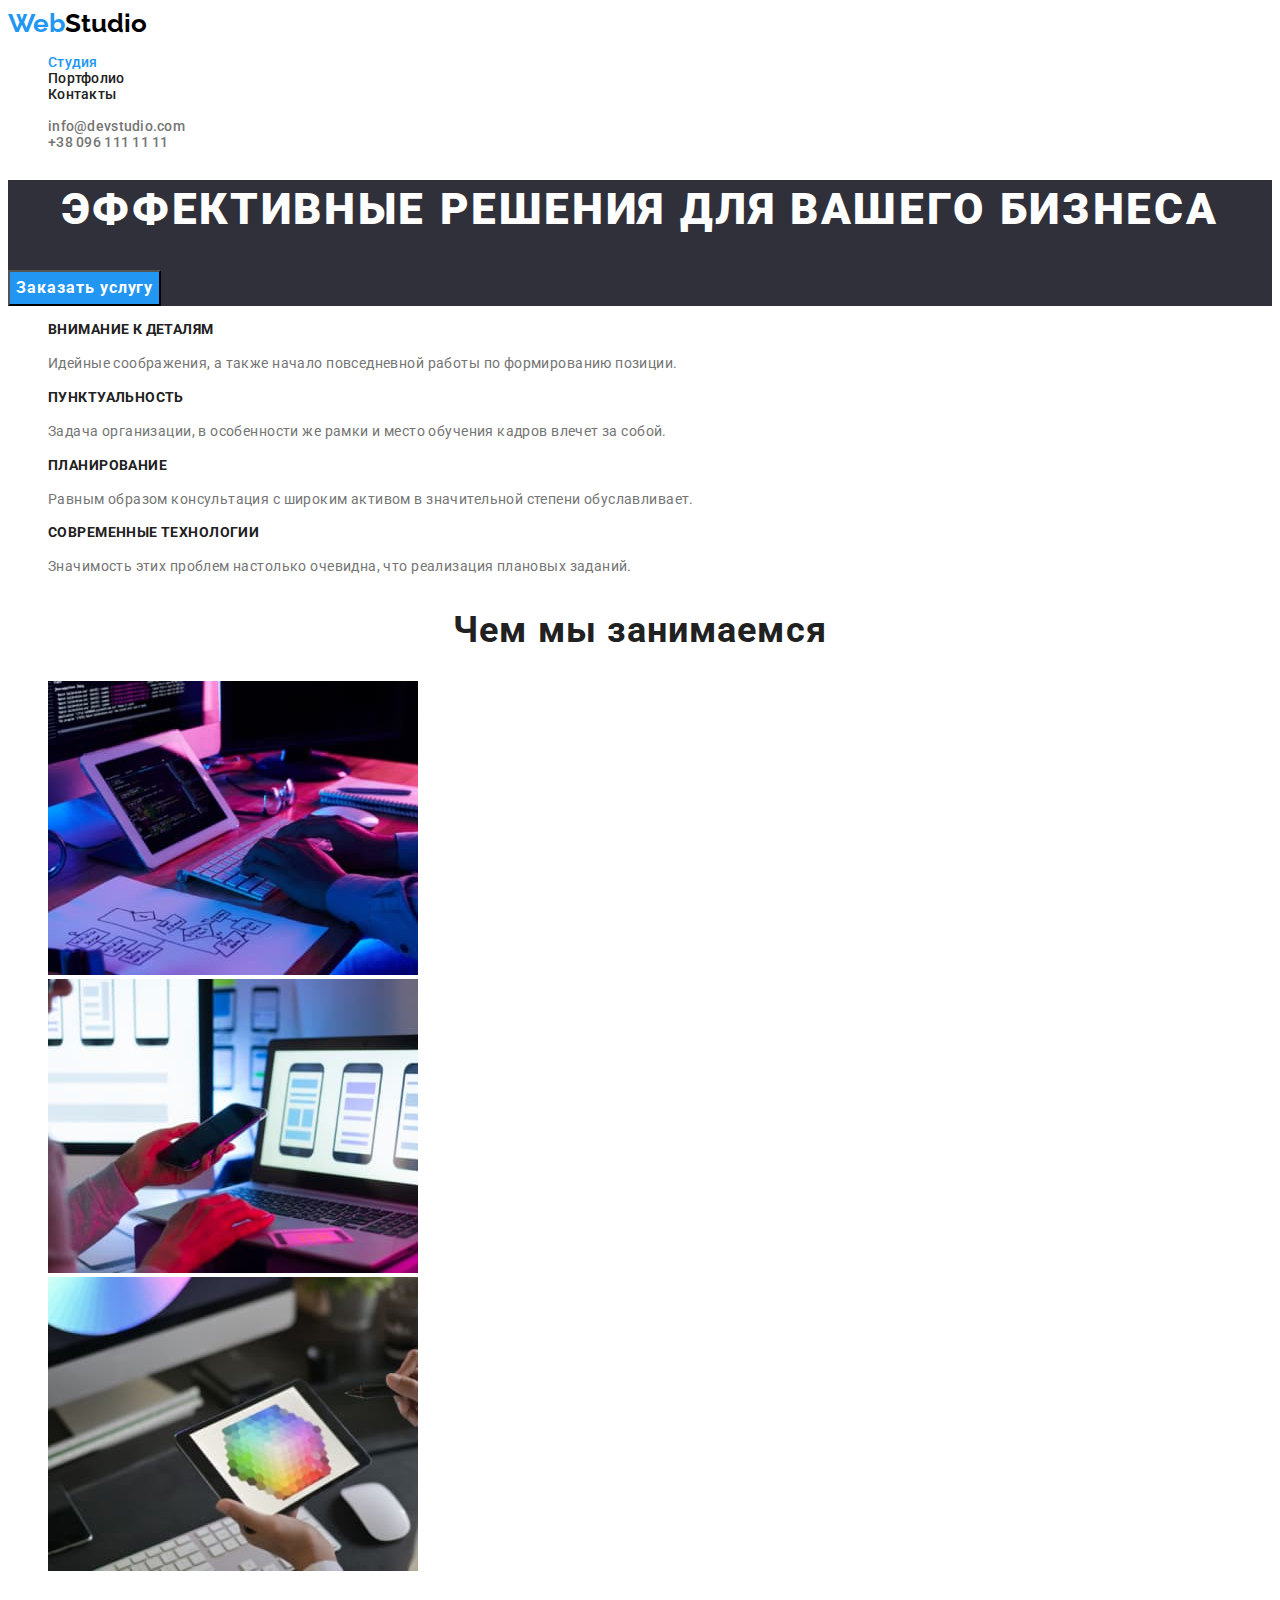
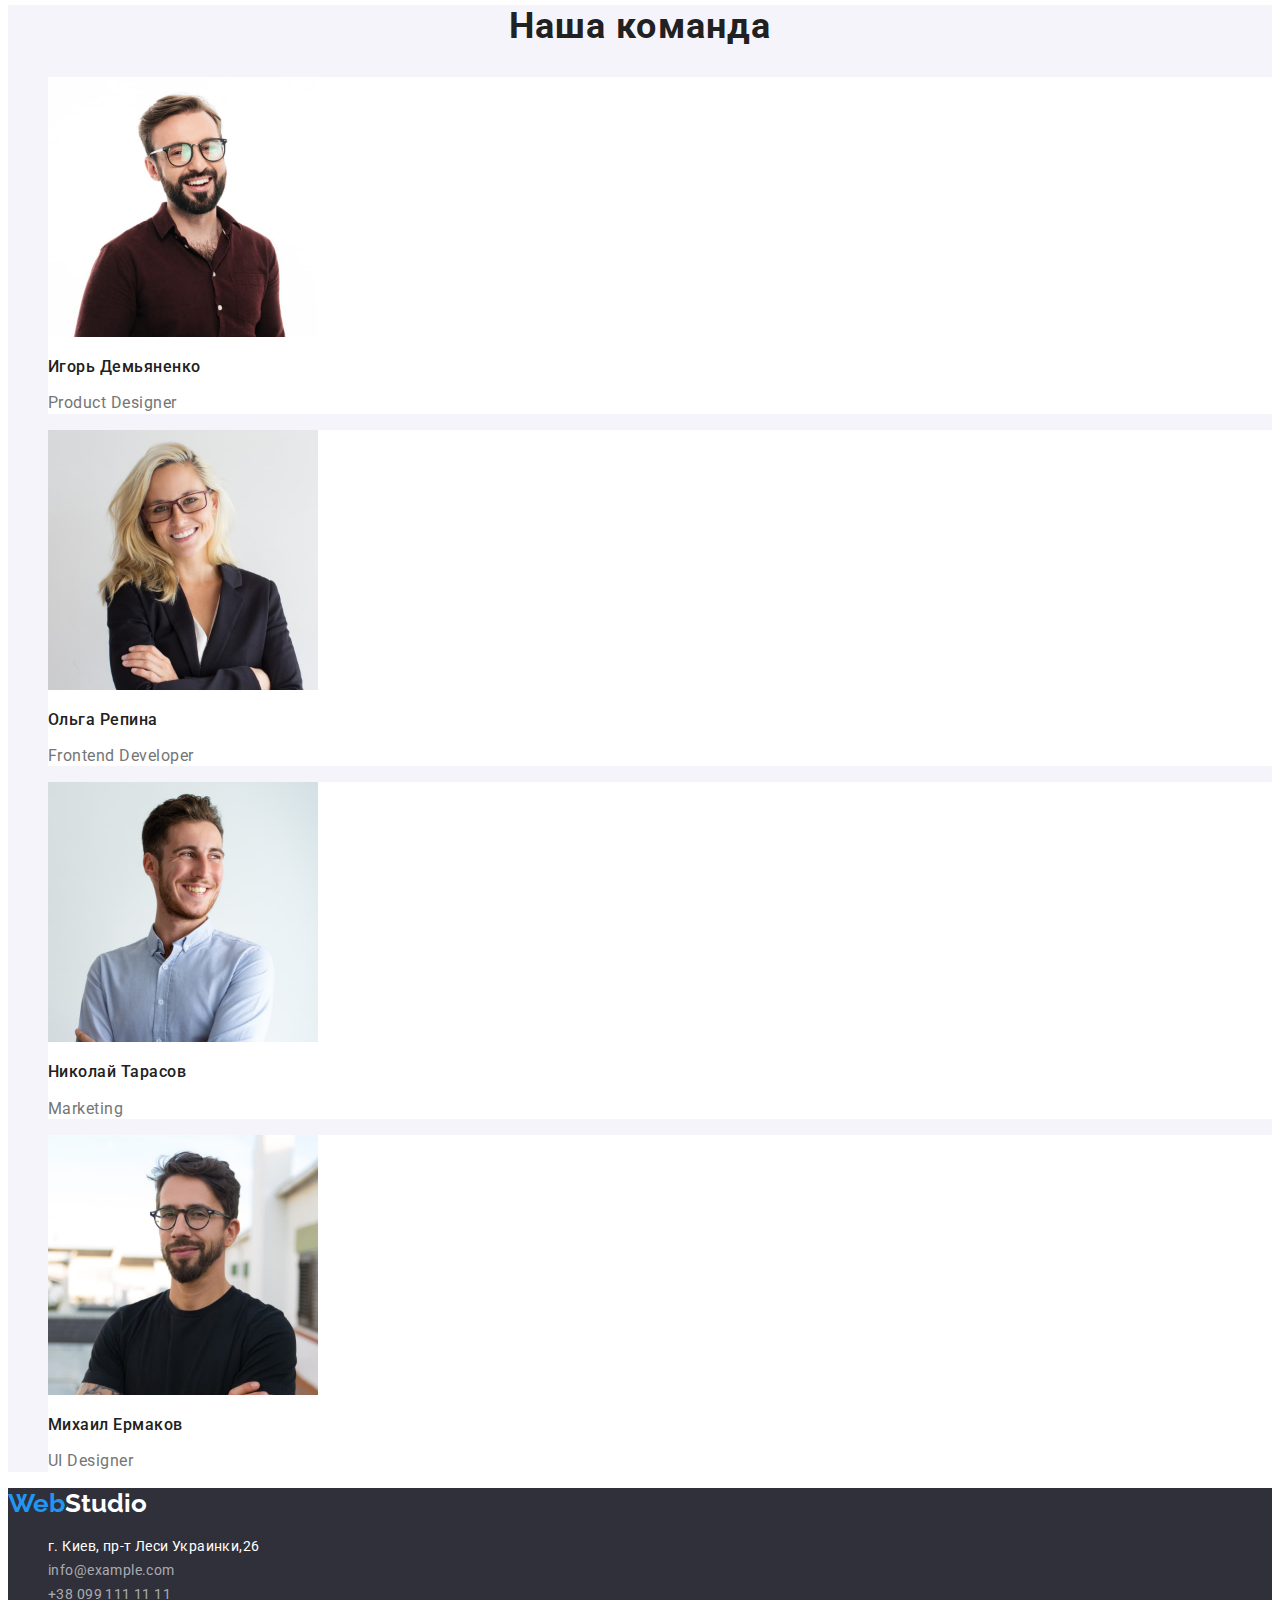
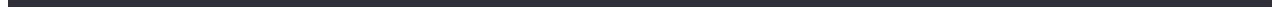
<file: index.html>
<!DOCTYPE html>
<html lang="ru">
  <head>
    <meta charset="UTF-8" />
    <meta http-equiv="X-UA-Compatible" content="IE=edge" />
    <meta name="viewport" content="width=device-width, initial-scale=1.0" />
    <title>Web Studio</title>
    <link rel="stylesheet" href="./css/styles.css" />
    <link rel="preconnect" href="https://fonts.googleapis.com" />
    <link rel="preconnect" href="https://fonts.gstatic.com" crossorigin />
    <link
      href="https://fonts.googleapis.com/css2?family=Raleway:wght@700&family=Roboto:wght@400;500;700;900&display=swap"
      rel="stylesheet"
    />
  </head>
  <body>
    <!--Шапка-->
    <header class="header">
		 <!-- ---------------navigation--------------- -->
      <nav class="nav">
        <a class="logo no-link" href="./index.html"><span class="logo-web">Web</span>Studio</a>
        <ul class="nav-list list">
          <li><a class="link current no-link" href="./index.html">Студия</a></li>
          <li><a class="link no-link" href="./portfolio.html">Портфолио</a></li>
          <li><a class="link no-link" href="">Контакты</a></li>
        </ul>
      </nav>
      <ul class="header-contact list">
        <li><a class="link no-link" href="mailto:info@devstudio.com">info@devstudio.com</a></li>
        <li><a class="link no-link" href="tel:+380961111111">+38 096 111 11 11</a></li>
      </ul>
    </header>
    <!--Главный контейнер-->
    <main>
      <!--Банер с кнопкой-->
      <section class="hero">
        <h1 class="hero-title">Эффективные решения для вашего бизнеса</h1>
        <button class="button" type="button">Заказать услугу</button>
      </section>

      <!--Качества в работе-->
      <section class="quality">
			<!-- h2 class: visuali ????????????? -->
        <ul class="quality-list list">
          <li>
            <h3 class="quality-title">Внимание к деталям</h3>
            <p class="quality-text">Идейные соображения, а также начало повседневной работы по формированию позиции.</p>
          </li>
          <li>
            <h3 class="quality-title">Пунктуальность</h3>
            <p class="quality-text">
              Задача организации, в особенности же рамки и место обучения кадров влечет за собой.
            </p>
          </li>
          <li>
            <h3 class="quality-title">Планирование</h3>
            <p class="quality-text">
              Равным образом консультация с широким активом в значительной степени обуславливает.
            </p>
          </li>
          <li>
            <h3 class="quality-title">Современные технологии</h3>
            <p class="quality-text">Значимость этих проблем настолько очевидна, что реализация плановых заданий.</p>
          </li>
        </ul>
      </section>
      <!--Виды деятельности-->
      <section class="main-work">
        <h2 class="main-work-title">Чем мы занимаемся</h2>
        <ul class="main-work-list list">
          <li><img src="./images/what_are_we_doing_1.jpg" alt="Разработка сайта" width="370" /></li>
          <li>
            <img src="./images/what_are_we_doing_2.jpg" alt="Оптимизация сайта" width="370" />
          </li>
          <li><img src="./images/what_are_we_doing_3.jpg" alt="Дизайн сайта" width="370" /></li>
			</ul>
      </section>
      <!--Команда -->
      <section class="team">
        <h2 class="team-title">Наша команда</h2>
        <ul class="team-list list">
          <li class="team-people">
            <img src="./images/team_1.jpg" alt="Игорь Демьяненко" width="270" />
            <h3 class="team-name">Игорь Демьяненко</h3>
            <p class="team-position" lang="en">Product Designer</p>
          </li>
          <li class="team-people">
            <img src="./images/team_2.jpg" alt="Ольга Репина" width="270" />
            <h3 class="team-name">Ольга Репина</h3>
            <p class="team-position" lang="en">Frontend Developer</p>
          </li>
          <li class="team-people">
            <img src="./images/team_3.jpg" alt="Николай Тарасов" width="270" />
            <h3 class="team-name">Николай Тарасов</h3>
            <p class="team-position" lang="en">Marketing</p>
          </li>
          <li class="team-people">
            <img src="./images/team_4.jpg" alt="Михаил Ермаков" width="270" />
            <h3 class="team-name">Михаил Ермаков</h3>
            <p class="team-position" lang="en">UI Designer</p>
          </li>
        </ul>
      </section>
    </main>
    <!--Футер-->
    <footer class="footer">
      <a class="logo-footer no-link" href="./index.html"><span class="logo-web">Web</span>Studio</a>
      <address class="address">
        <ul class="adress-list list">
          <li><a class="adress-map no-link" href="https://goo.gl/maps/NMQGQq8gnhBhWBcv5"  target="_blank"
				rel="noopener norferrer">г. Киев, пр-т Леси Украинки,26</a></li>
          <li><a class="link no-link" href="mailto:info@example.com">info@example.com</a></li>
          <li><a class="link no-link" href="tel:+380991111111">+38 099 111 11 11</a></li>
        </ul>
      </address>
    </footer>
  </body>
</html>
</file>
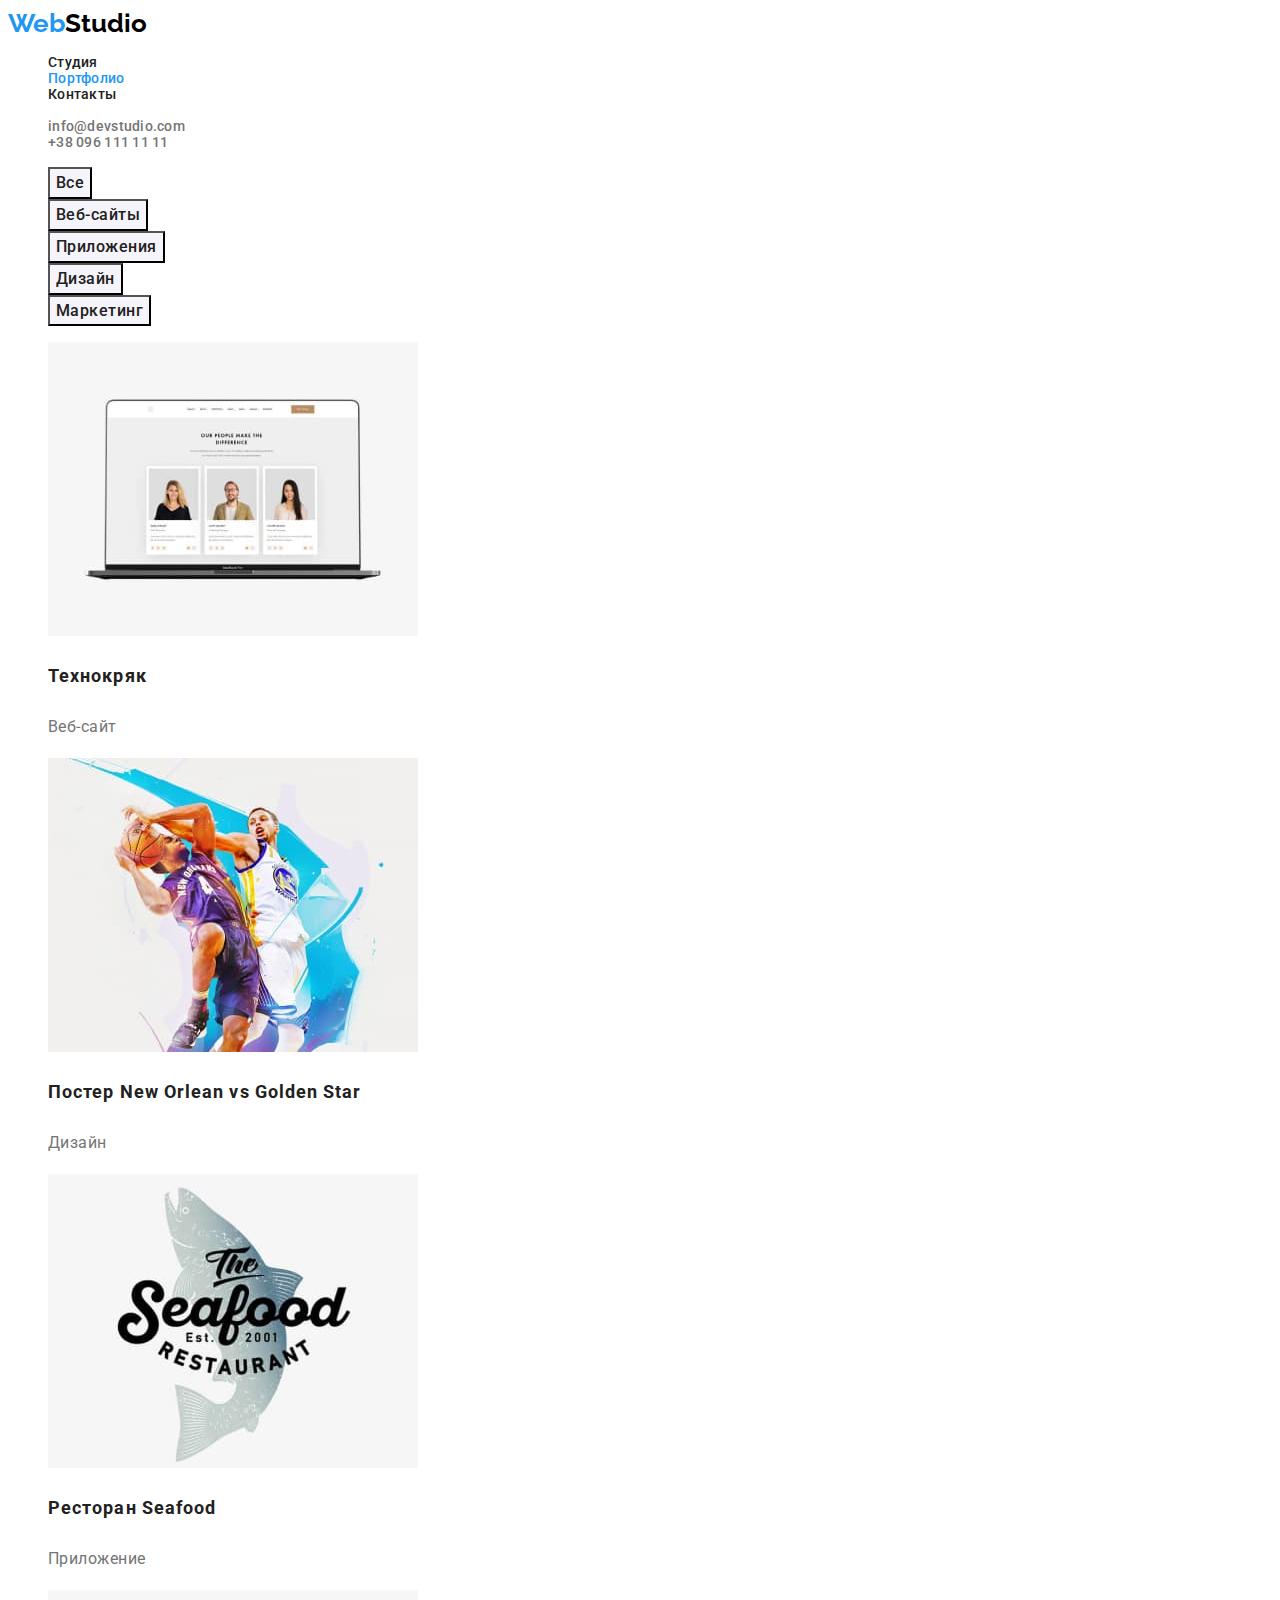
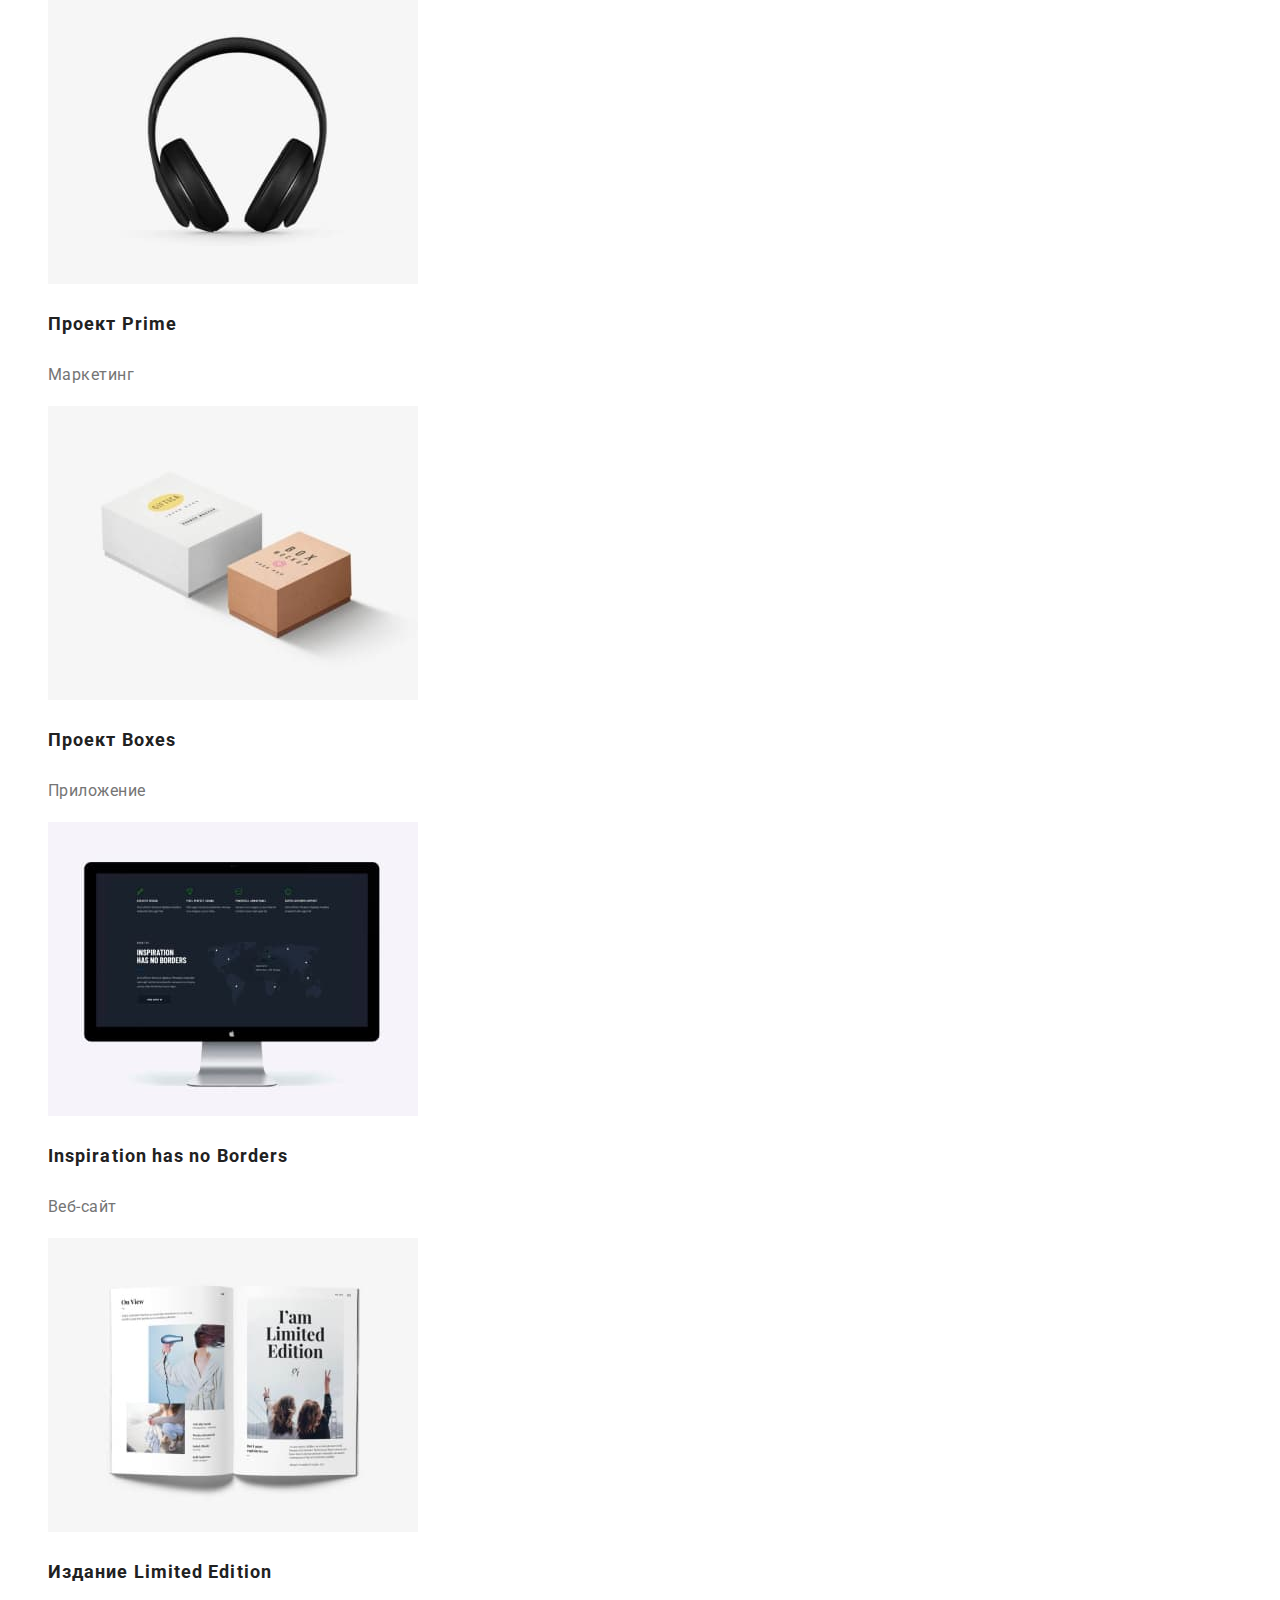
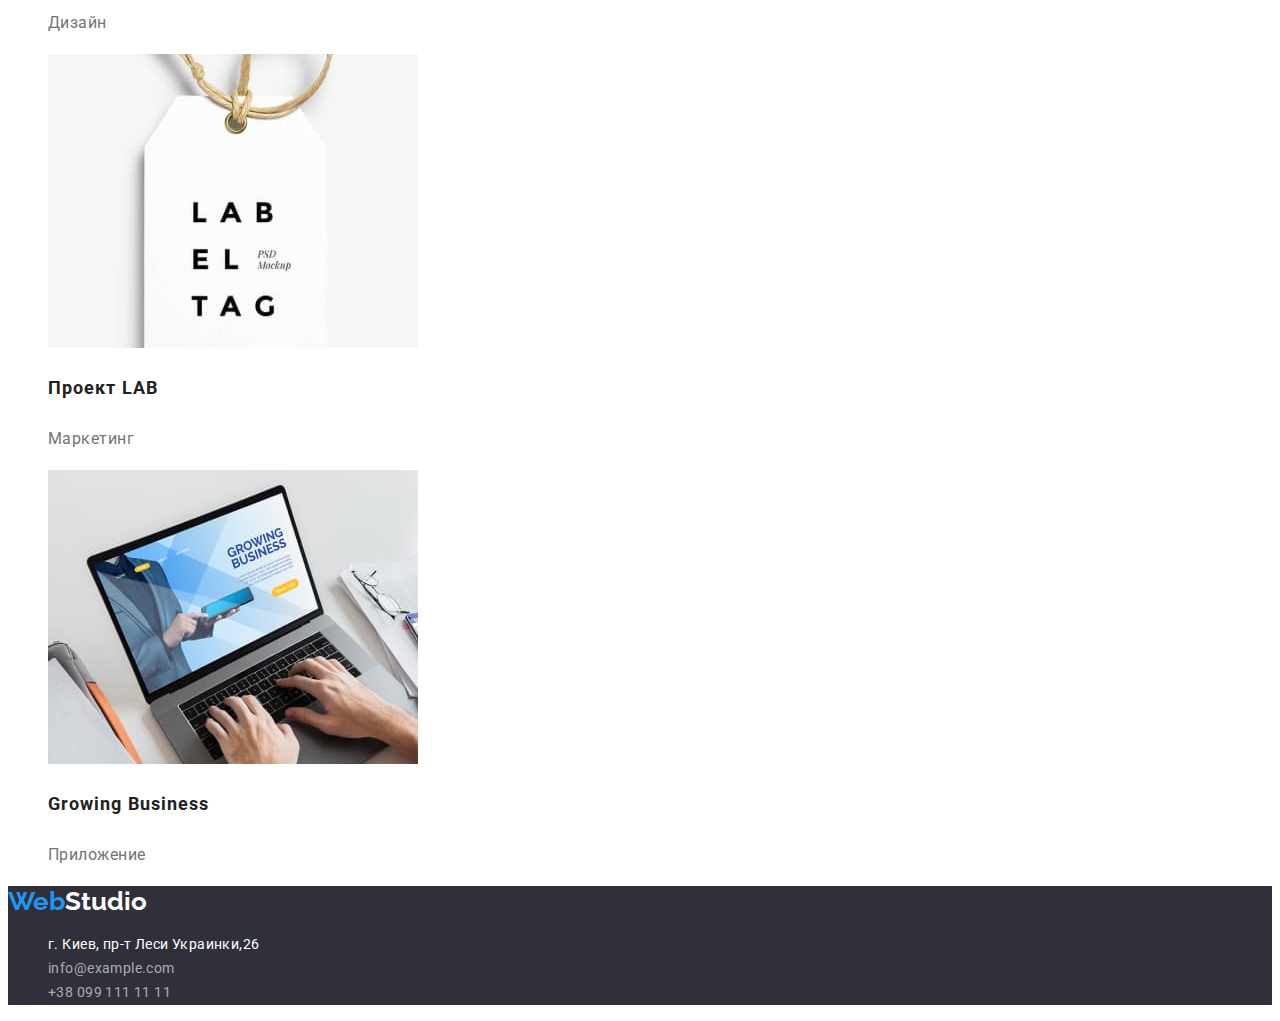
<file: portfolio.html>
<!DOCTYPE html>
<html lang="ru">
  <head>
    <meta charset="UTF-8" />
    <meta http-equiv="X-UA-Compatible" content="IE=edge" />
    <meta name="viewport" content="width=device-width, initial-scale=1.0" />
    <title>Portfolio</title>
    <link rel="stylesheet" href="./css/styles.css" />
    <link rel="preconnect" href="https://fonts.googleapis.com" />
    <link rel="preconnect" href="https://fonts.gstatic.com" crossorigin />
    <link
      href="https://fonts.googleapis.com/css2?family=Raleway:wght@700&family=Roboto:wght@400;500;700;900&display=swap"
      rel="stylesheet"
    />
  </head>
  <body>
    <!--Шапка-->
    <header class="header">
      <!-----------------navigation----------------->
      <nav class="nav">
        <a class="logo no-link" href="./index.html"><span class="logo-web">Web</span>Studio</a>
        <ul class="nav-list list">
          <li><a class="link no-link" href="./index.html">Студия</a></li>
          <li><a class="link current no-link" href="./portfolio.html">Портфолио</a></li>
          <li><a class="link no-link" href="">Контакты</a></li>
        </ul>
      </nav>
      <ul class="header-contact list">
        <li><a class="link no-link" href="mailto:info@devstudio.com">info@devstudio.com</a></li>
        <li><a class="link no-link" href="tel:+380961111111">+38 096 111 11 11</a></li>
      </ul>
    </header>
    <!--Главный контейнер-->
    <main>
      <!--Фильтр-->
      <section class="filter-button-service">
        <ul class="filter-button-list list">
          <li><button class="btn-filter" type="button">Все</button></li>
          <li><button class="btn-filter" type="button">Веб-сайты</button></li>
          <li><button class="btn-filter" type="button">Приложения</button></li>
          <li><button class="btn-filter" type="button">Дизайн</button></li>
          <li><button class="btn-filter" type="button">Маркетинг</button></li>
        </ul>

        <!--Сетка услуг-->

        <ul class="service-network-list list">
          <li>
            <a class="no-link" href="" target="_blank" rel="noopener norferrer">
              <img src="./images/tehnokryak.jpg" alt="Технокряк" width="370" />
              <h3 class="service-title">Технокряк</h3>
              <p class="service-text">Веб-сайт</p>
            </a>
          </li>
          <li>
            <a class="no-link" href="" target="_blank" rel="noopener norferrer">
              <img
                src="./images/new-orlean.jpg"
                alt="Basketball New Orlean vs Golden Star"
                width="370"
              />
              <h3 class="service-title">Постер New Orlean vs Golden Star</h3>
              <p class="service-text">Дизайн</p>
            </a>
          </li>
          <li>
            <a class="no-link" href="" target="_blank" rel="noopener norferrer">
              <img src="./images/seafood.jpg" alt="Эмблема ресторана Seafood" width="370" />
              <h3 class="service-title">Ресторан Seafood</h3>
              <p class="service-text">Приложение</p>
            </a>
          </li>
          <li>
            <a class="no-link" href="" target="_blank" rel="noopener norferrer">
              <img src="./images/prime.jpg" alt="Наушники" width="370" />
              <h3 class="service-title">Проект Prime</h3>
              <p class="service-text">Маркетинг</p>
            </a>
          </li>
          <li>
            <a class="no-link" href="" target="_blank" rel="noopener norferrer">
              <img src="./images/boxes.jpg" alt="Две коробки" width="370" />
              <h3 class="service-title">Проект Boxes</h3>
              <p class="service-text">Приложение</p>
            </a>
          </li>
          <li>
            <a class="no-link" href="" target="_blank" rel="noopener norferrer">
              <img src="./images/inspiration.jpg" alt="Монитор" width="370" />
              <h3 class="service-title" lang="en">Inspiration has no Borders</h3>
              <p class="service-text">Веб-сайт</p>
            </a>
          </li>
          <li>
            <a class="no-link" href="" target="_blank" rel="noopener norferrer">
              <img src="./images/limited-edition.jpg" alt="Книга" width="370" />
              <h3 class="service-title">Издание Limited Edition</h3>
              <p class="service-text">Дизайн</p>
            </a>
          </li>
          <li>
            <a class="no-link" href="" target="_blank" rel="noopener norferrer">
              <img src="./images/lab.jpg" alt="Лэйбл" width="370" />
              <h3 class="service-title">Проект LAB</h3>
              <p class="service-text">Маркетинг</p>
            </a>
          </li>
          <li>
            <a class="no-link" href="" target="_blank" rel="noopener norferrer">
              <img src="./images/growing-business.jpg" alt="Ноутбук" width="370" />
              <h3 class="service-title">Growing Business</h3>
              <p class="service-text">Приложение</p>
            </a>
          </li>
        </ul>
      </section>
    </main>

    <!--Футер-->
    <footer class="footer">
      <a class="logo-footer no-link" href="./index.html"><span class="logo-web">Web</span>Studio</a>
      <address class="address">
        <ul class="adress-list list">
          <li>
            <a class="adress-map no-link" href="https://goo.gl/maps/NMQGQq8gnhBhWBcv5"
              >г. Киев, пр-т Леси Украинки,26</a
            >
          </li>
          <li><a class="link no-link" href="mailto:info@example.com">info@example.com</a></li>
          <li><a class="link no-link" href="tel:+380991111111">+38 099 111 11 11</a></li>
        </ul>
      </address>
    </footer>
  </body>
</html>
</file>
<file: css/styles.css>
:root {
	--primary-text-color: #000000;
	--primary-background-color: #ffffff;
	--accent-color: #2196f3;
	--color-text-title: #212121;
	--web-color-logo: #2196f3;
	--color-text-name: #212121;
	--color-team-position: #757575;
	/* portfolio */
	--background-button-color: #F5F4FA;
	--color-btn-portfolio: #212121;
	--background-button-color-active: #2196F3;
	--color-btn-portfolio-activ: #FFFFFF;
	--service-title-color: #212121;
	--service-text-color: #757575;
	}
	
	body {
		font-family: Roboto, sans-serif;
		background-color: var(--primary-background-color);
		color: var(--primary-text-color);
	}
	.nav-list .link.current{
		color: #2196f3; 
	}
	.no-link {
	  text-decoration: none;
	  display: block;
	}
	
	/*---------------Header---------------*/
	.header{
	background-color: #ffffff;
	}
	
	
	.nav{
	
	}
	
	.logo{
	color: var(--primary-text-color);
	 font-family: Raleway, sans-serif;
	 font-size: 26px;
	 font-weight: 700;
	 line-height: 1.2;
	}

	.logo-web{
	color: var(--web-color-logo);
	}

	.list{
	  list-style: none;
	  }
	
	  /*---------------navigation---------------*/
	 .nav-list{
	 
	 }
	
	 .nav-list .link{
	  font-weight: 500;
	  font-size: 14px;
	  line-height: 1.14;
	  letter-spacing: 0.02em;
	  color: #212121;
	 }
	
	.nav-list .link:hover, 
	.nav-list .link:focus {
		 color: var(--accent-color);
	 } 
	/*---------------Контакты---------------*/
	.header-contact .link{
	  font-weight: 500;
	  font-size: 14px;
	  line-height: 1.14;
	  letter-spacing: 0.02em;
	  color: #757575;
	 }
	
	.header-contact .link:hover, 
	.header-contact .link:focus {
		 color: var(--accent-color);
	 } 
	 /*---------------Банер с кнопкой---------------*/
	
	 .hero {
		 background-color: #2f303a;
	 }
	
	 .hero-title {
	  font-weight: 900;
	  font-size: 44px;
	  line-height: 1.36;
	  letter-spacing: 0.06em;
	  text-transform: uppercase;
	  text-align: center;
	  color: #ffffff;
	 }
	
	.button {
	  color: #ffffff;
	  background-color: #2196f3;
	  font-family: inherit;
	  font-weight: 700;
	  font-size: 16px;
	  line-height: 1.88;
	  letter-spacing: 0.06em;
	  cursor: pointer;
	}
	
	.button:hover,
	.button:focus {
	 background-color:#188CE8;
	}
	/*---------------Качества в работе---------------*/
	.quality{
		
	}
	
	/* .quality-list{} */
	
	.quality-title {
	  font-weight: 700;
	  font-size: 14px;
	  line-height: 1.14;
	  letter-spacing: 0.03em;
	  text-transform: uppercase;
	  color: var(--color-text-title);
	}
	
	.quality-text {
	  font-size: 14px;
	  line-height: 1.71;
	  letter-spacing: 0.03em;
	  color: #757575;
	}
	
	/*---------------Чем занимаемся---------------*/
	
	/* .main-work {} */
	
	.main-work-title {
	 font-weight: 700;
	  font-size: 36px;
	  line-height: 1.17;
	  text-align: center; 
	  letter-spacing: 0.03em;
	  color: var(--color-text-title);
	}
	
	/* .main-work-list{ }*/
	
	
	
	/*---------------Наша Команда---------------*/
	
	.team { 
		background-color:  #F5F4FA;
	}

	.team-title{
		font-weight: 700;
	  font-size: 36px;
	  line-height: 1.17;
	  text-align: center; 
	  letter-spacing: 0.03em;
	  color: var(--color-text-title);
	}

	.team-list {

	}

	.team-people {
		background-color: #ffffff;
	}

	.team-name {
		font-weight: 500;
		font-size: 16px;
		line-height: 1.27;
		letter-spacing: 0.03em;
		color: var(--color-text-name);
	}

	.team-position {
		font-size: 16px;
  		line-height: 1.27;
  		letter-spacing: 0.03em;
		color: var(--color-team-position);
	}

	/*---------------Футер---------------*/

	.footer {
		background-color: #2f303a;
  		color: #ffffff;
	}

	.logo-footer {
	 font-family: Raleway, sans-serif;
	 font-size: 26px;
	 font-weight: 700;
	 line-height: 1.2;
	 color: #ffffff;
	}

	.address {
		font-style: normal;
	}

	.address-list {

	}

	.adress-map {
		font-size: 14px;
		line-height: 1.71;
		letter-spacing: 0.03em;
		color: #ffffff;
	}

	.adress-map:hover,
	.adress-map:focus {
		color: var(--accent-color);
	}

	.adress-list .link {
		font-size: 14px;
		line-height: 1.71;
		letter-spacing: 0.03em;
		color: rgba(255, 255, 255, 0.6);
	}

	.adress-list .link:hover,
	.adress-list .link:focus {
		color: var(--accent-color);
	}

	/* -------------------PORTFOLIO------------------- */
	/* ---------Фильтр--------- */
	.filter-button-service {
		background-color: #FFFFFF;
	}

	.filter-button-list {

	}

	.btn-filter {
		font-family: inherit;
		font-weight: 500;
		font-size: 16px;
		line-height: 1.62;
		/* text-align: center; */
		letter-spacing: 0.03em;
		color: var(--color-btn-portfolio);
		background-color: var(--background-button-color);
		cursor: pointer;
	}

	.btn-filter:hover,
	.btn-filter:focus {
		color: var(--color-btn-portfolio-activ);
		background-color: var(--background-button-color-active);
	}
			/*----------Сетка услуг----------*/

	.service-network {
		background-color: #FFFFFF;
	}

	.service-network-list {

	}

	.service-title {
		font-weight: 700;
		font-size: 18px;
		line-height: 2;
		letter-spacing: 0.06em;
		color: var(--service-title-color);
	}

	.service-text{
		font-size: 16px;
  		line-height: 1.87;
  		letter-spacing: 0.03em;
  		color: var(--service-text-color);

	}
</file>
